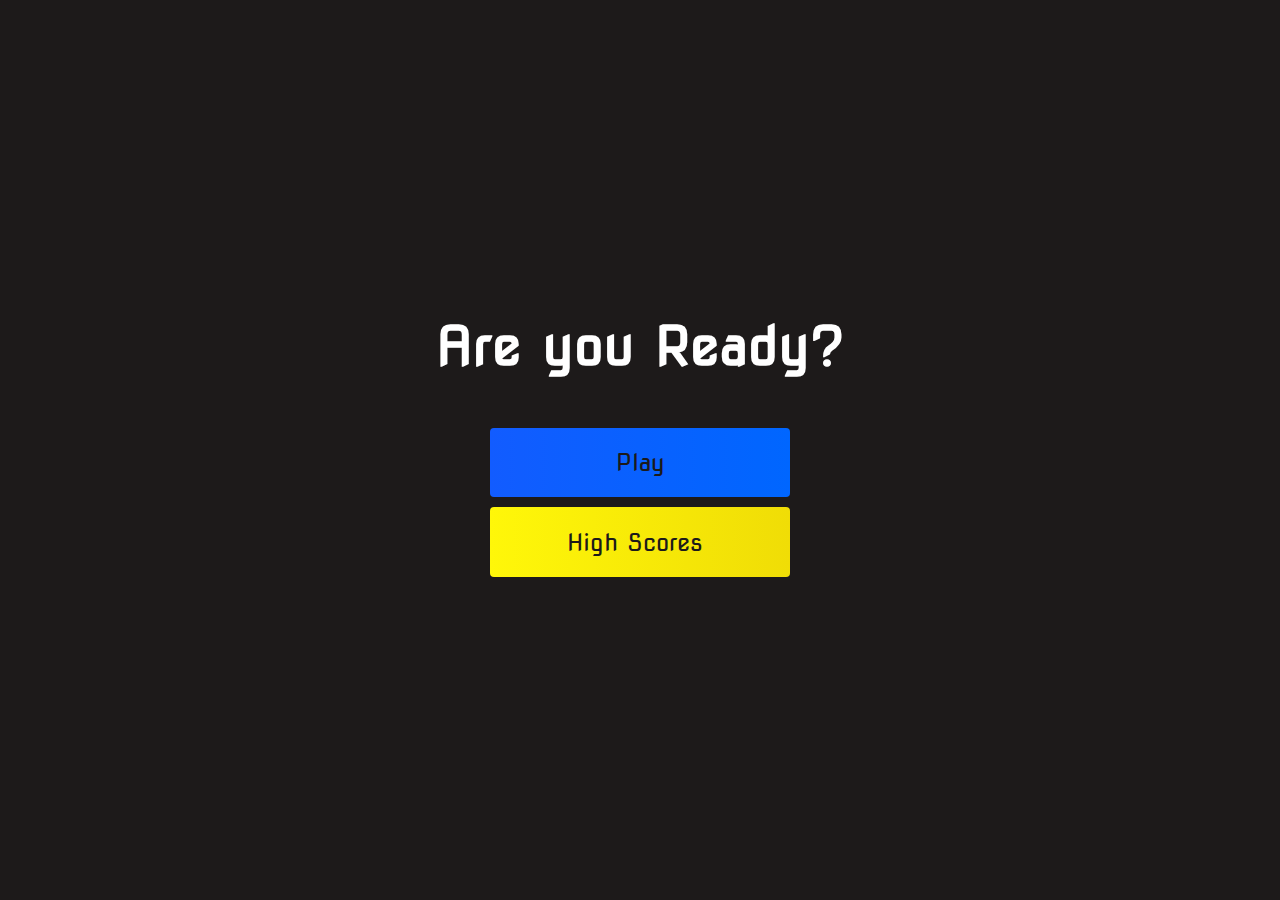
<file: index.html>
<!DOCTYPE html>
<html lang="en">
<head>
    <meta charset="UTF-8">
    <meta name="viewport" content="width=device-width, initial-scale=1.0">
    <link rel="stylesheet" href="style.css">
    <title>Home Page</title>
    <link rel="stylesheet" href="https://use.fontawesome.com/releases/v5.15.1/css/all.css" integrity="sha384-vp86vTRFVJgpjF9jiIGPEEqYqlDwgyBgEF109VFjmqGmIY/Y4HV4d3Gp2irVfcrp" crossorigin="anonymous">
</head>
<body>
    <div class="container">
        <div id="home" class="flex-column flex-center">
            <h1>Are you Ready?</h1>
            <a href="/game.html" class="btn">Play</a>
            <a href="/highscores.html" id="highscore-btn" class="btn">High Scores<i class="fas fa-crown"></i></a>
        </div>
    </div>
</body>
</html>
</file>
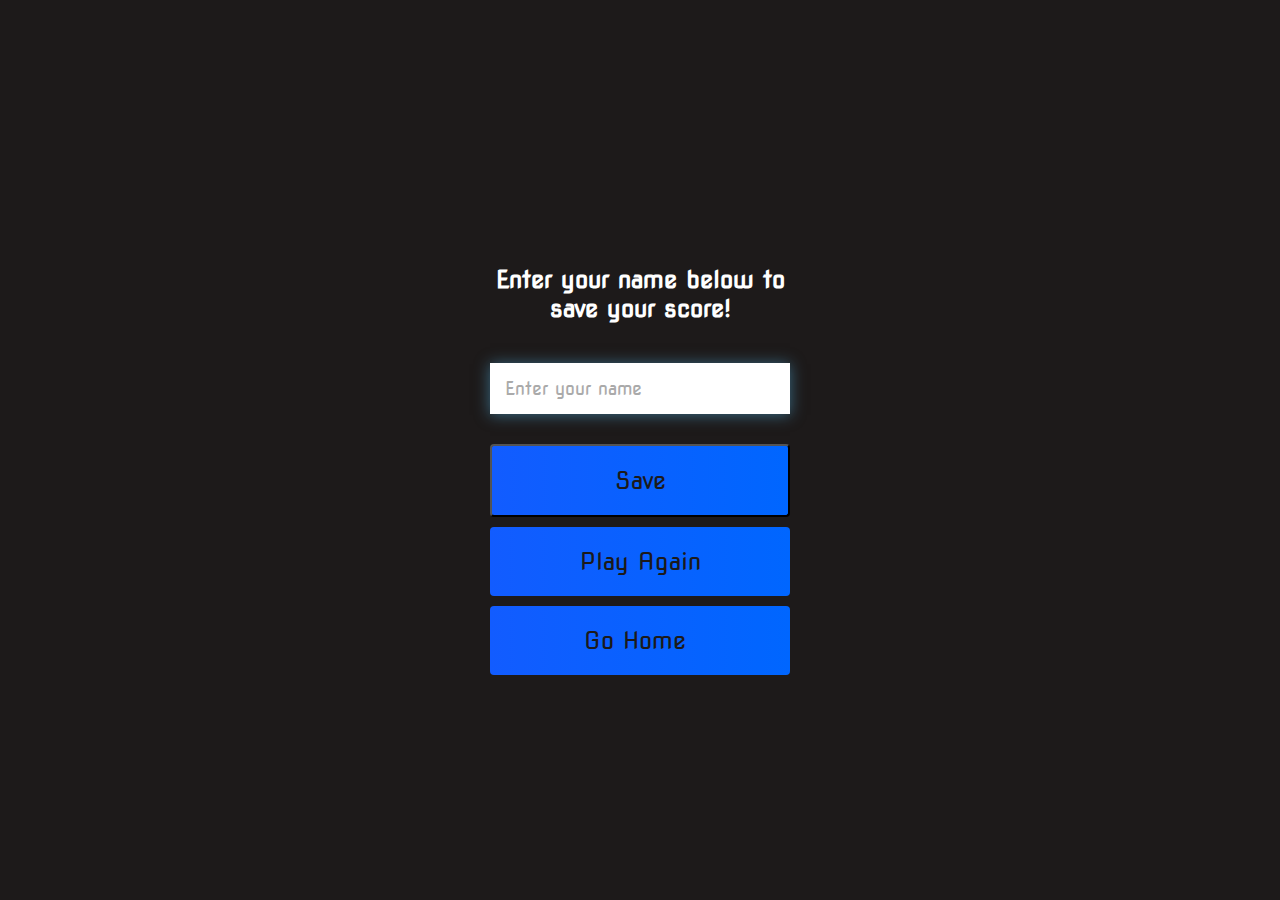
<file: end.html>
<!DOCTYPE html>
<html lang="en">
<head>
    <meta charset="UTF-8">
    <meta name="viewport" content="width=device-width, initial-scale=1.0">
    <title>Document</title>
    <link rel="stylesheet" href="style.css">
    <link rel="stylesheet" href="https://use.fontawesome.com/releases/v5.15.1/css/all.css" integrity="sha384-vp86vTRFVJgpjF9jiIGPEEqYqlDwgyBgEF109VFjmqGmIY/Y4HV4d3Gp2irVfcrp" crossorigin="anonymous">
</head>
<body>
    <div class="container">
        <div id="end" class="flex-center flex-column">
            <h1 id="finalScore">0</h1>
            <form class="end-form-container">
                <h2 id="end-text">Enter your name below to save your score!</h2>
                <input type="text" name="name" id="username" placeholder="Enter your name">
                <button class="btn" id="saveSroceBtn" type="submit" onclick="saveHighScore(event)" >Save</button>
            </form>
            <a href="/game.html" class="btn">Play Again</a>
            <a href="/" class="btn">Go Home<i class="fas fa-home"></i></a>
        </div>
    </div>
    <script src="end.js"></script>
</body>
</html>
</file>
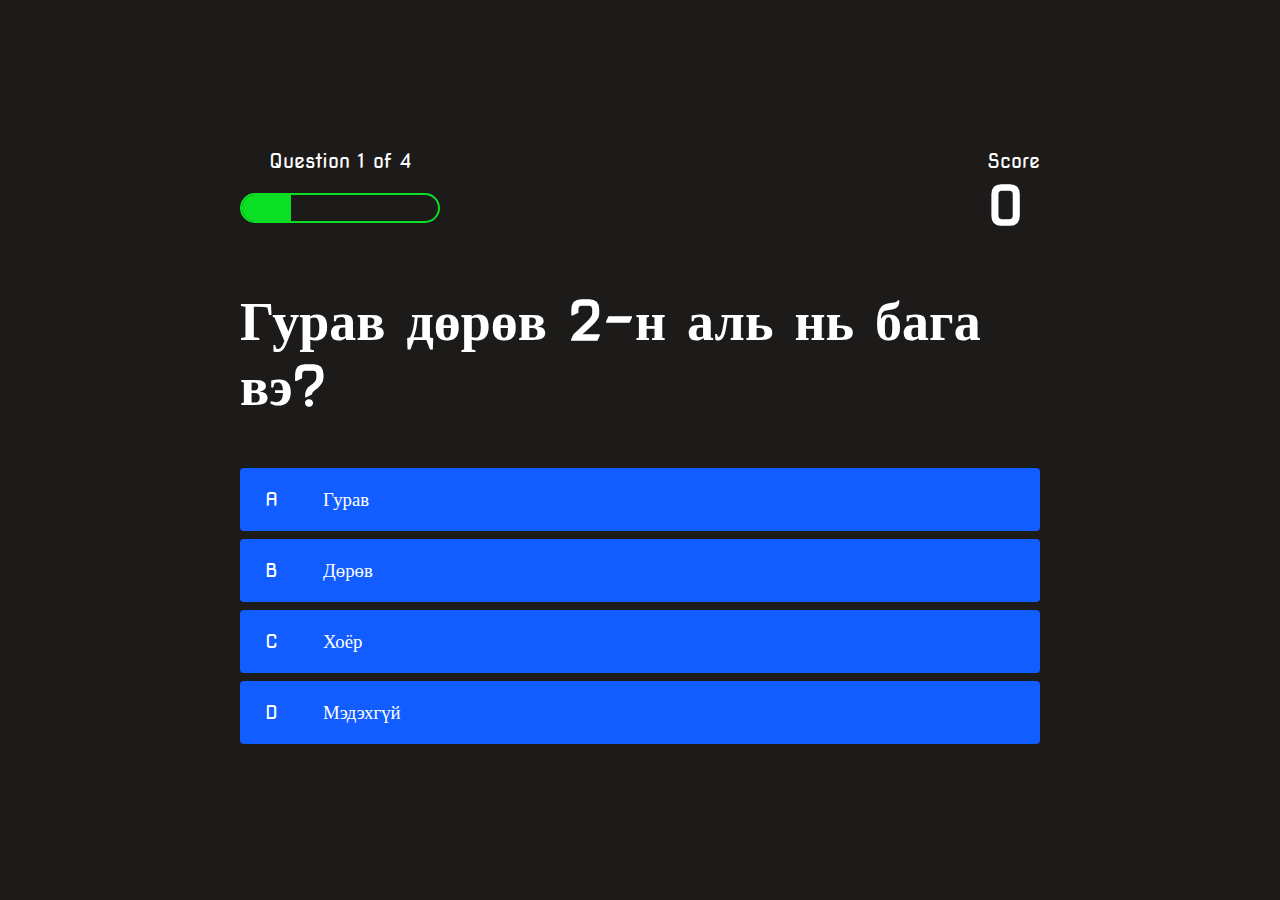
<file: game.html>
<!DOCTYPE html>
<html lang="en">
<head>
    <meta charset="UTF-8">
    <meta name="viewport" content="width=device-width, initial-scale=1.0">
    <title>Quiz Page</title>
    <link rel="stylesheet" href="style.css">
    <link rel="stylesheet" href="game.css">
</head>
<body>
    <div class="container">
        <div id="game" class="justify-center flex-column">
            <div id="hud">
                <div class="hud-item">
                    <p id="progressText" class="hud-prefix">
                        Question
                    </p>
                    <div id="progressBar">
                        <div id="progressBarFull"></div>
                    </div>
                </div>
                <div class="hud-item">
                    <p class="hud-prefix">
                        Score
                    </p>
                    <h1 class="hud-main-text" id="score">
                        0
                    </h1>
                </div>
            </div>
            <h1 id="question">What is the answer to this question</h1>
            <div class="choice-container">
                <p class="choice-prefix">A</p>
                <p class="choice-text" data-number="1">Choice</p>
            </div>
            <div class="choice-container">
                <p class="choice-prefix">B</p>
                <p class="choice-text" data-number="2">Choice 2</p>
            </div>
            <div class="choice-container">
                <p class="choice-prefix">C</p>
                <p class="choice-text" data-number="3">Choice 3</p>
            </div>
            <div class="choice-container">
                <p class="choice-prefix">D</p>
                <p class="choice-text" data-number="4">Choice 4</p>
            </div>
        </div>
    </div>
    <script src="game.js"></script>
</body>
</html>
</file>
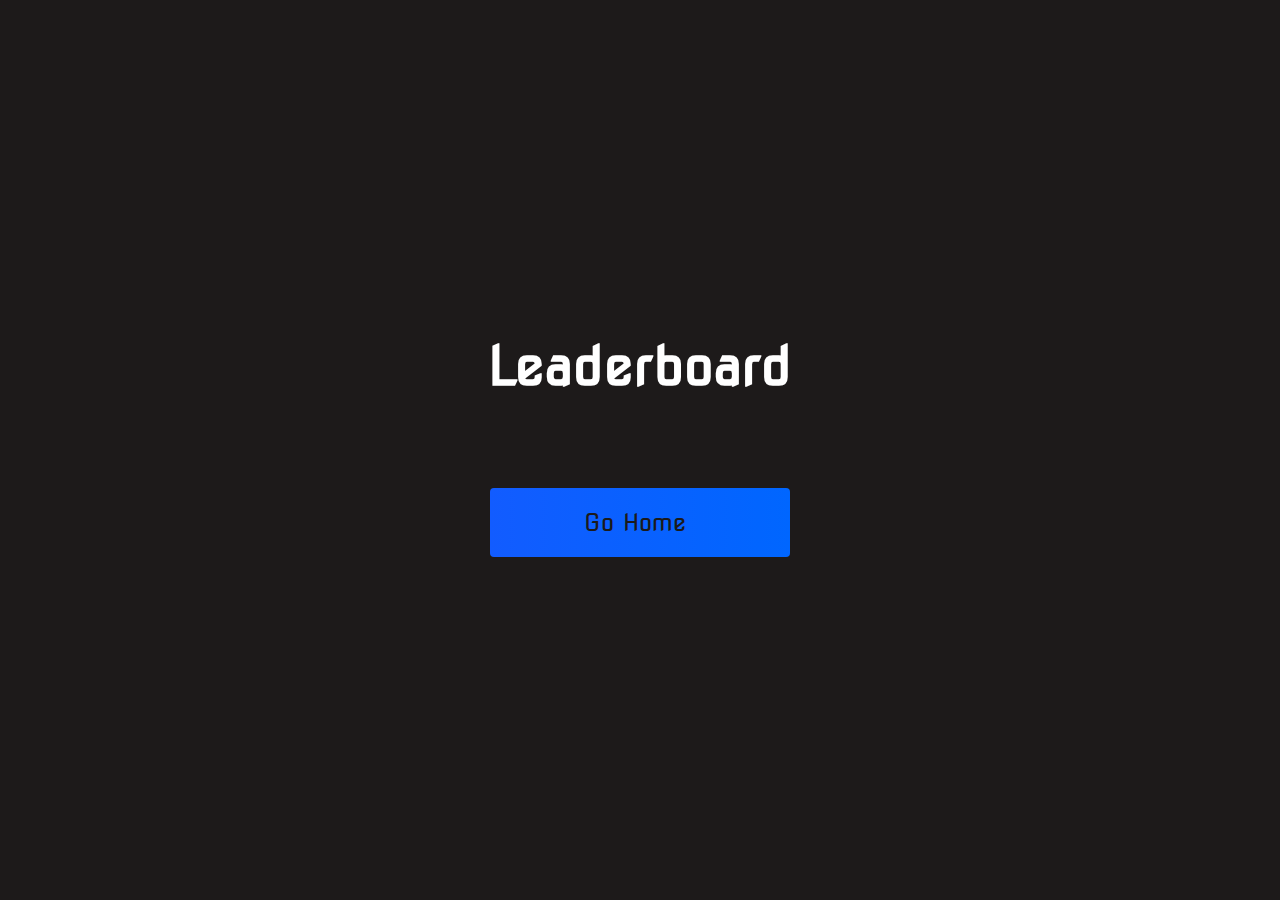
<file: highscores.html>
<!DOCTYPE html>
<html lang="en">
<head>
    <meta charset="UTF-8">
    <meta name="viewport" content="width=device-width, initial-scale=1.0">
    <title>High Scores</title>
    <link rel="stylesheet" href="style.css">
    <link rel="stylesheet" href="highscores.css">
    <link rel="stylesheet" href="https://use.fontawesome.com/releases/v5.15.1/css/all.css" integrity="sha384-vp86vTRFVJgpjF9jiIGPEEqYqlDwgyBgEF109VFjmqGmIY/Y4HV4d3Gp2irVfcrp" crossorigin="anonymous">
</head>
<body>
    <div class="container">
        <div id="highScores" class="flex-center flex-column">
            <h1 id="finalScore">Leaderboard</h1>
            <ul id="highScoresList"></ul>
            <a href="/" class="btn">Go Home<i class="fas fa-home"></i></a>
        </div>
    </div>
    <script src="highscores.js"></script>
</body>
</html>
</file>
<file: style.css>
@import url("https://fonts.googleapis.com/css2?family=Nova+Square&display=swap");
:root {
  background-color: rgb(29, 26, 26);
}

* {
  margin: 0;
  box-sizing: border-box;
  padding: 0;
  font-size: 62.5%;
  font-family: "Nova Square", cursive;
}

h1 {
  font-size: 5.4rem;
  color: #fff;
  margin-bottom: 5rem;
}

h2 {
  font-size: 4.2rem;
  margin-bottom: 4rem;
}

.container {
  width: 100vw;
  height: 100vh;
  display: flex;
  justify-content: center;
  align-items: center;
  max-width: 80rem;
  margin: 0 auto;
  padding: 2rem;
}

.flex-column {
  display: flex;
  flex-direction: column;
}

.flex-center {
  justify-content: center;
  align-items: center;
}

.justify-center {
  justify-content: center;
}

.text-center {
  text-align: center;
}

.hidden {
  display: none;
}

.btn {
  font-size: 2.4rem;
  padding: 2rem;
  width: 30rem;
  text-align: center;
  margin-bottom: 1rem;
  text-decoration: none;
  color: rgb(28, 26, 26);
  background: linear-gradient(90deg, rgb(18, 92, 255) 0, rgb(0, 102, 255) 100%);
  border-radius: 4px;
}

.btn:hover {
  cursor: pointer;
  box-shadow: 0 0.4rem 1.4rem 0 rgba(8, 114, 244, 0.6);
  transition: transform 150ms;
  transform: scale(1.03);
}

.btn[disabled]:hover {
  cursor: not-allowed;
  box-shadow: none;
  transform: none;
}

#highscore-btn {
  background: linear-gradient(90deg, rgb(255, 247, 9) 0, rgb(240, 221, 6) 100%);
}

#highscore-btn:hover {
  box-shadow: 0 0.4rem 1.4rem 0 rgba(255, 255, 0, 0.5);
}

.fa-crown {
  font-size: 2.5rem;
  margin-left: 1rem;
}

/* End Page CSS */
.end-form-container {
  width: 100%;
  display: flex;
  flex-direction: column;
  align-items: center;
  max-width: 30rem;
}

input {
  margin-bottom: 1rem;
  width: 20rem;
  padding: 1.5rem;
  font-size: 1.8rem;
  border: none;
  box-shadow: 0 0.1rem 1.4rem 0 rgba(86, 185, 235, 0.5);
}

input::placeholder {
  color: #aaa;
}

#username {
  margin-bottom: 3rem;
  width: 100%;
  outline: none;
}

#end-text {
  font-size: 2.4rem;
  color: #fff;
  text-align: center;
}

#saveScoreBtn {
  border: none;
}

.fa-home {
  margin-left: 1rem;
  font-size: 2rem;
  color: rgb(28, 26, 26);
}
</file>
<file: game.css>
body {
  color: #ffffff;
}

.choice-container {
  display: flex;
  margin-bottom: 0.8rem;
  width: 100%;
  border-radius: 4px;
  background: rgb(18, 93, 255);
  font-size: 3rem;
  min-width: 80rem;
}

.choice-container:hover {
  cursor: pointer;
  box-shadow: 0 0.4rem 1.4rem 0 rgba(6, 103, 247, 0.5);
  transform: scale(1.02);
  transition: transform 100ms;
}

.choice-prefix {
  padding: 2rem 2.5rem;
  color: white;
}

.choice-text {
  padding: 2rem;
  width: 100%;
}

.correct {
  background: linear-gradient(
    32deg,
    rgba(11, 223, 3 6) 0%,
    rgb(41, 232, 111) 100%
  );
}

.incorrect {
  background: linear-gradient(
    2deg,
    rgba(230, 29, 29, 1) 0%,
    rgba(224, 11, 11, 1) 100%
  );
}

/* Heads up Display */
#hud {
  display: flex;
  justify-content: space-between;
}

.hud-prefix {
  text-align: center;
  font-size: 2rem;
}

#progressBar {
  width: 20rem;
  height: 3rem;
  border: 0.2rem solid rgb(11, 223, 36);
  margin-top: 2rem;
  border-radius: 50px;
  overflow: hidden;
}

#progressBarFull {
  height: 100%;
  background: rgb(11, 223, 36);
  width: 0%;
}

@media screen and (max-width: 768px) {
  .choice-container {
    min-width: 40rem;
  }
}
</file>
<file: highscores.css>
body {
  color: #ffffff;
}

#highScoresList {
  list-style-type: none;
  margin-bottom: 4rem;
}
.high-score {
  font-size: 2.8rem;
  margin-bottom: 0.5rem;
}
</file>
